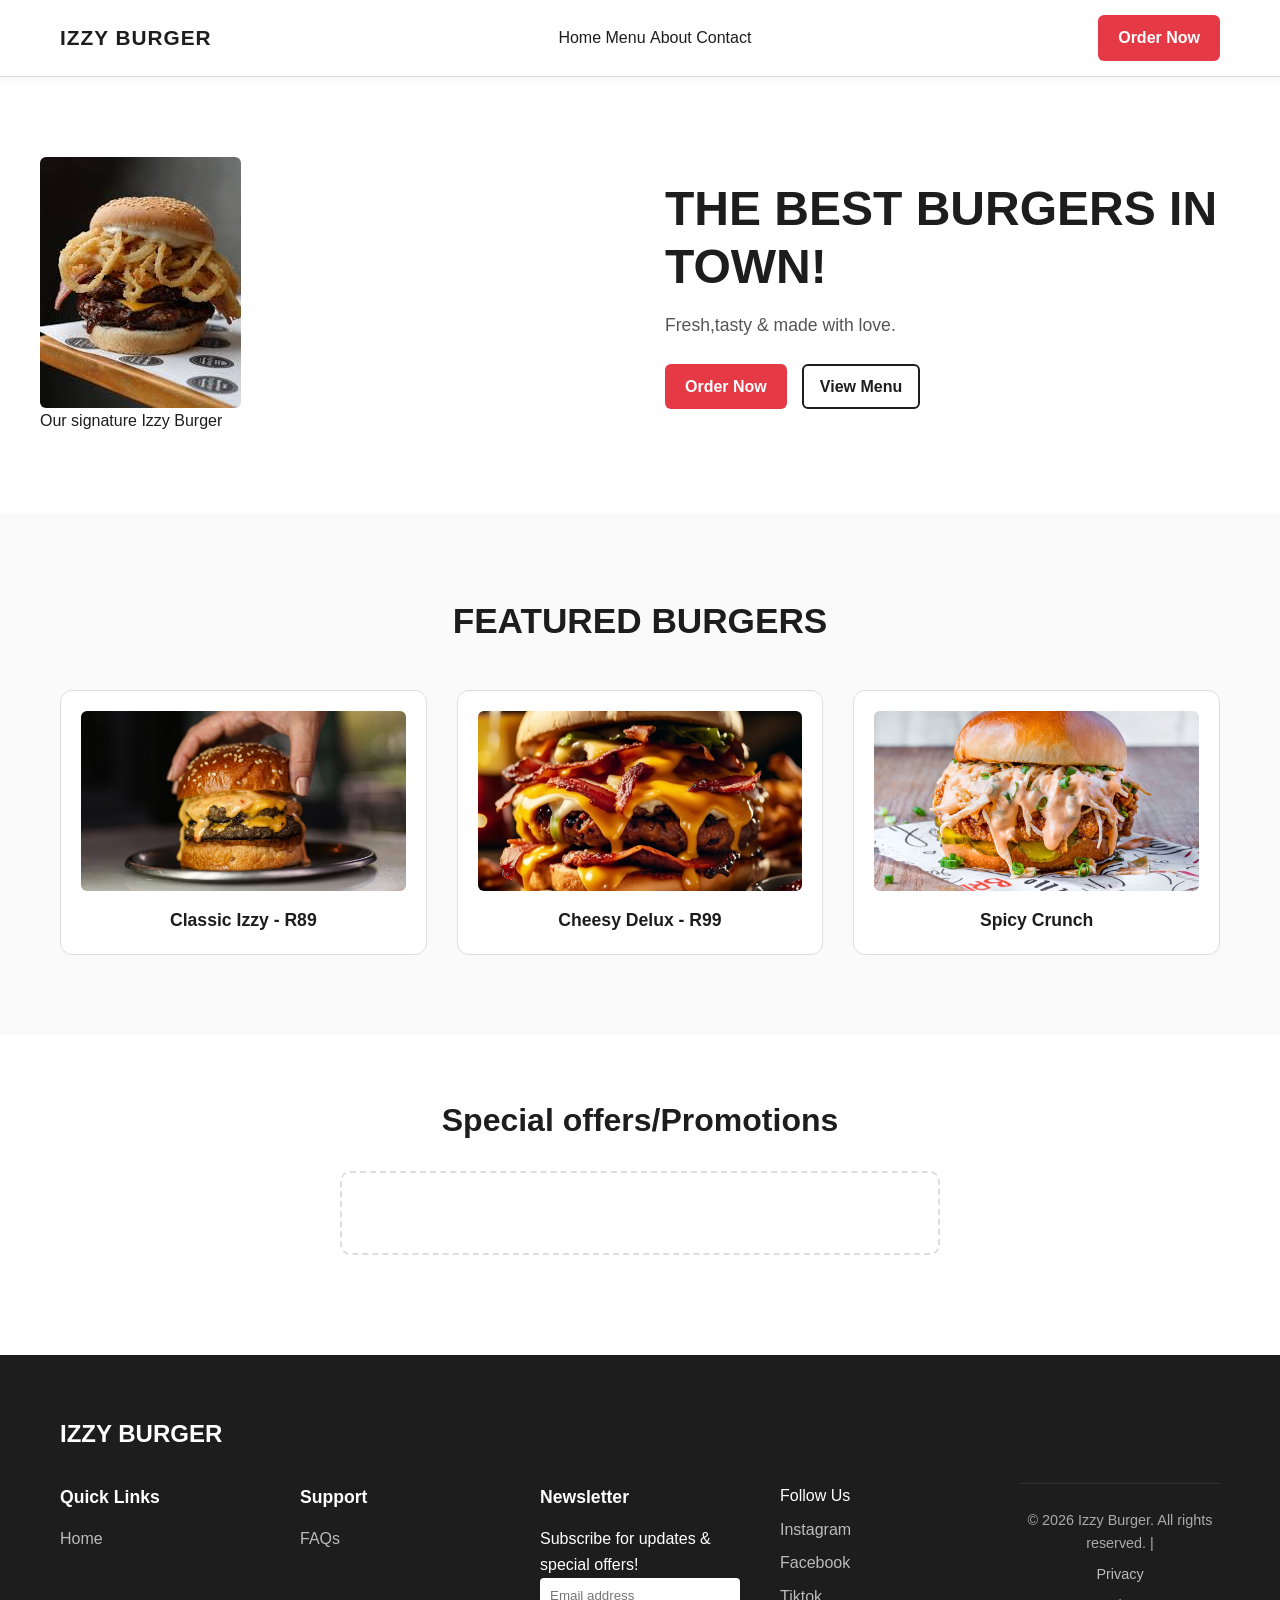
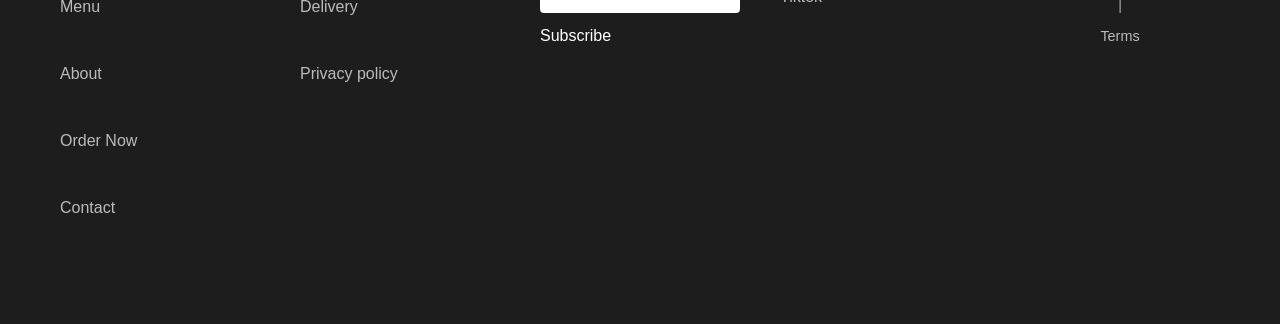
<file: index.html>
<!DOCTYPE html>
<html lang="en">
<head>
    <meta charset="UTF-8">
    <meta name="viewport" content="width=device-width, initial-scale=1.0">
    <title>Home | Izzy Burger</title>
    <link rel="stylesheet" href="css/style.css">
</head>
<body>
    <!-- Header contains site logo and main navigation -->
    <header>
        <div class = "nav-wrap container">
            <!-- Conmany name/ logo area -->
             <span class = "logo"> IZZY BURGER </span>
             <nav>
            <ul>
                <!-- Main navigation links to all pages -->
                <a href="index.html">Home</a>
                <a href="menu.html">Menu</a>
                <a href="about.html">About</a>
                <a href="contact.html">Contact</a>
            </nav>
                <a href="ordernow.html" class="btn btn-red">Order Now</a>
            </ul>
        </div>
    </header>
    <!-- Main content of homepage -->
    <main>
        <section class="hero container">
            <figure class="hero-img">
                <img src="Images/signatureburger.jpg" alt="Signature burger image">
                <figcaption>Our signature Izzy Burger </figcaption>
            </figure>
            <div class="hero-text">
            <h1>THE BEST BURGERS IN TOWN!</h1>
            <P>Fresh,tasty & made with love.</P>
            <!-- Primary CTA buttons-->
                <div class="hero-buttons">
            <a href="ordernow.html" class="btn btn-red">Order Now</a>
            <a href="menu.html" class="btn btn-outline">View Menu</a>
                </div>
            </div>
        </section>

        <!-- Featured products section -->
        <section class="featured">
            <div class="container">
            <h2>FEATURED BURGERS </h2>
            <div class="grid">
            <figure class="card">
                <img src="Images/classicizzy.jpeg" alt=" Classic Izzy burger" width="200" height="150">
                <figcaption>Classic Izzy - R89 </figcaption>
            </figure>
            <figure class="card">
                <img src="Images/cheesydelux.jpg" alt="Cheesy Delux Burger" width="200" height="150">
                <figcaption>Cheesy Delux - R99</figcaption>
            </figure>
            <figure class="card">
                <img src="Images/Spicycrunch.jpg" alt="Spicy Crunch" width="200" height="150">
                <figcaption>Spicy Crunch</figcaption>
            </figure>
            </div>
            </div>
        </section>
        <section class="promotions">
            <div class="container">
            <h2>Special offers/Promotions</h2>
            <div class="banner-box"></div>
            </div>
        </section>
    </main>
    <footer>
        <div class="container">
        <h2>IZZY BURGER</h2>
        <div class="footer-grid">
        <div>
            <h3>Quick Links</h3>
            <a href="index.html">Home</a><br>
            <a href="menu.html">Menu</a><br>
            <a href="about.html">About</a><br>
            <a href="ordernow.html">Order Now</a><br>
            <a href="contact.html">Contact</a><br>
        </div>
        <!--Customer support links-->
        <div>
            <h3>Support</h3>
            <a href="#">FAQs</a><br>
            <a href="#">Delivery</a><br>
            <a href="#">Privacy policy</a>
        </div>
        <!--Newsletter signup form-->
        <div>
            <h3>Newsletter</h3>
            <p>Subscribe for updates & special offers! </p>
            <form>
                <input type="email" placeholder="Email address">
                <buuton>Subscribe</buuton>
            </form>
        </div>
        <div>
            <!--Social media links-->
            <p>Follow Us</p>
            <a href="#">Instagram</a>
            <a href="#">Facebook</a>
            <a href="#">Tiktok</a>
        </div>
        <!--Copyright and legal links-->
        <div class="footer-bottom">
        <p>&copy; 2026 Izzy Burger. All rights reserved. | <a href="#">Privacy</a> | <a href="#">Terms</a></p>
        </div>
        </div>
    </footer>
    <script src="js/script.js"></script>
</body>
</html>
</file>
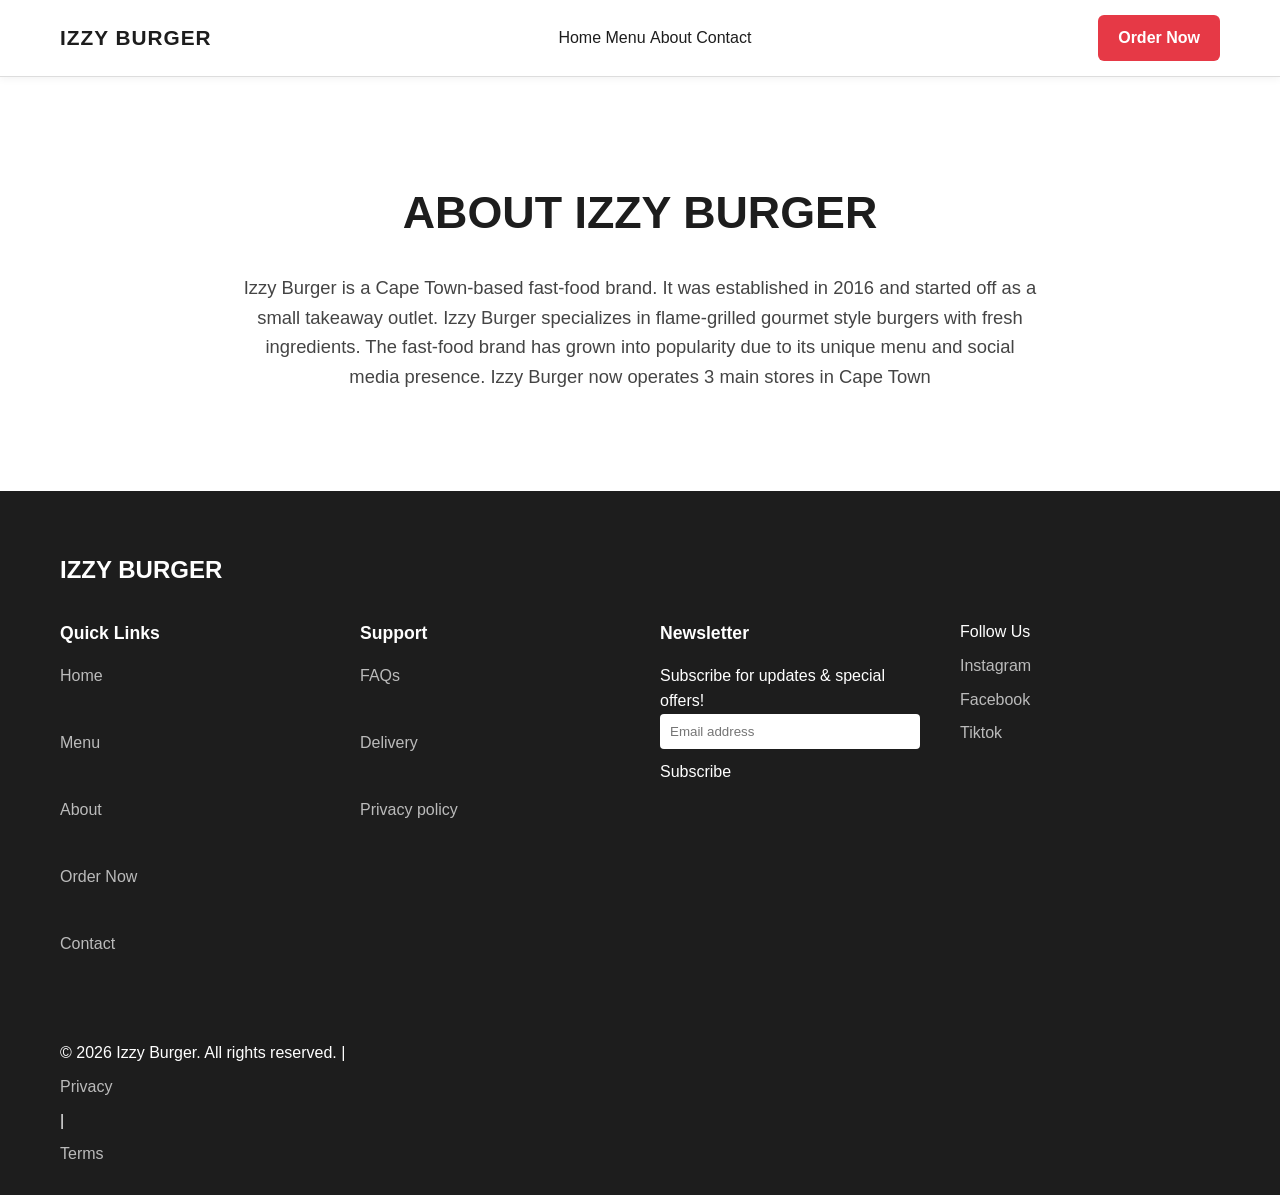
<file: about.html>
<!DOCTYPE html>
<html lang="en">
<head>
    <meta charset="UTF-8">
    <meta name="viewport" content="width=device-width, initial-scale=1.0">
    <title>About | Izzy Burger</title>
   <link rel="stylesheet" href="css/style.css">
</head>
<body>
    <header>
        <div class="nav-wrap container">
            <span class="logo">IZZY BURGER</span>
        <nav>
            <ul>
    <a href="index.html">Home</a>
    <a href="menu.html">Menu</a>
    <a href="about.html">About</a>
    <a href="contact.html">Contact</a>
        </nav>
    <a href="ordernow.html" class="btn btn-red">Order Now</a>
            </ul>
        </div>
    </header>
    <main>
        <section class="about-section">
            <div class="container">
        <h1>ABOUT IZZY BURGER</h1>
        <p>Izzy Burger is a Cape Town-based fast-food brand. It was established in 2016 and started off as a small takeaway outlet. Izzy Burger specializes in flame-grilled gourmet style burgers with fresh ingredients. The fast-food brand has grown into popularity due to its unique menu and social media presence. Izzy Burger now operates 3 main stores in Cape Town</p>
            </div>
        </section>
    </main>
    <!--Site footer-consistent across all pages -->
    <footer>
        <div class="container">
        <h2>IZZY BURGER</h2>
        <div class="footer-grid">
        <div>
            <h3>Quick Links</h3>
            <a href="index.html">Home</a><br>
            <a href="menu.html">Menu</a><br>
            <a href="about.html">About</a><br>
            <a href="ordernow.html">Order Now</a><br>
            <a href="contact.html">Contact</a><br>
        </div>
        <!--Customer support links-->
        <div>
            <h3>Support</h3>
            <a href="#">FAQs</a><br>
            <a href="#">Delivery</a><br>
            <a href="#">Privacy policy</a>
        </div>
        <!--Newsletter signup form-->
        <div>
            <h3>Newsletter</h3>
            <p>Subscribe for updates & special offers! </p>
            <form>
                <input type="email" placeholder="Email address">
                <buuton>Subscribe</buuton>
            </form>
        </div>
        <div>
            <!--Social media links-->
            <p>Follow Us</p>
            <a href="#">Instagram</a>
            <a href="#">Facebook</a>
            <a href="#">Tiktok</a>
        </div>
        </div>
        <!--Copyright and legal links-->
        <p>&copy; 2026 Izzy Burger. All rights reserved. | <a href="#">Privacy</a> | <a href="#">Terms</a></p>
        </div>
    </div>
    </footer>
    <script src="js/script.js"></script>
</body>
</html>
</file>
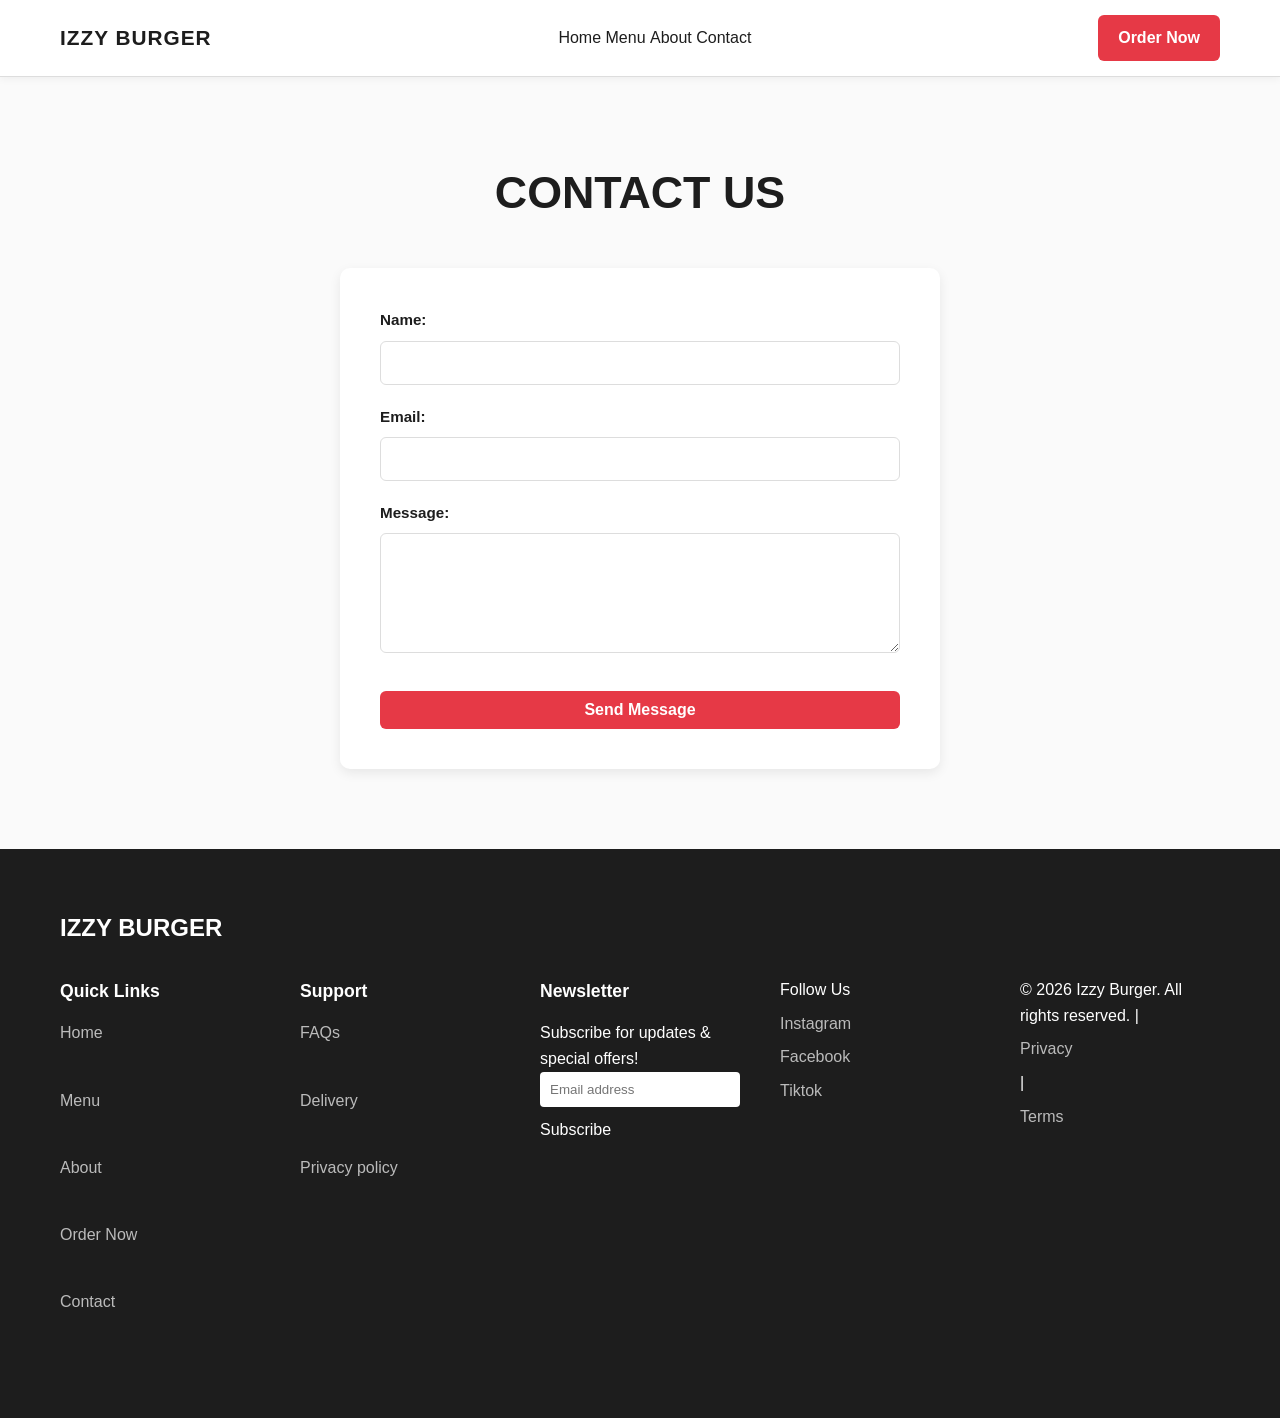
<file: contact.html>
<!DOCTYPE html>
<html lang="en">
<head>
    <meta charset="UTF-8">
    <meta name="viewport" content="width=device-width, initial-scale=1.0">
    <title>Contact | Izzy Burger</title>
   <link rel="stylesheet" href="css/style.css">
</head>
<body>
    <header>
        <div class="nav-wrap container">
            <span class="logo">IZZY BURGER</span>
        <nav>
            <ul>
                <a href="index.html">Home</a>
                <a href="menu.html">Menu</a>
                <a href="about.html">About</a>
                <a href="contact.html">Contact</a>
        </nav>
                <a href="ordernow.html" class="btn btn-red">Order Now</a>
            </ul>
        </div>
    </header>
    <main>
        <section class="contact-section">
            <div class="container">
        <h1>CONTACT US</h1>
        <form class="contact-form">
            <div class="form-group">
            <label for="name">Name:</label>
            <input type="text" id="name" name="email"><br>
            </div>
            <div class="form-group">
            <label for="email">Email:</label>
            <input type="email" id="email" name="email"><br>
            </div>
            <div class="form-group">
            <label for="message">Message:</label>
            <textarea id="message" name="message" required></textarea><br>
            </div>
            <button type="submit" class="btn btn-red btn-submit">Send Message</button>
        </form>
        </div>
        </section>
    </main>
    <!--Site footer-consistent across all pages -->
    <footer>
        <div class="container">
        <h2>IZZY BURGER</h2>
        <div class="footer-grid">
        <div>
            <h3>Quick Links</h3>
            <a href="index.html">Home</a><br>
            <a href="menu.html">Menu</a><br>
            <a href="about.html">About</a><br>
            <a href="ordernow.html">Order Now</a><br>
            <a href="contact.html">Contact</a><br>
        </div>
        <!--Customer support links-->
        <div>
            <h3>Support</h3>
            <a href="#">FAQs</a><br>
            <a href="#">Delivery</a><br>
            <a href="#">Privacy policy</a>
        </div>
        <!--Newsletter signup form-->
        <div>
            <h3>Newsletter</h3>
            <p>Subscribe for updates & special offers! </p>
            <form>
                <input type="email" placeholder="Email address">
                <buuton>Subscribe</buuton>
            </form>
        </div>
        <div>
            <!--Social media links-->
            <p>Follow Us</p>
            <a href="#">Instagram</a>
            <a href="#">Facebook</a>
            <a href="#">Tiktok</a>
        </div>
        <!--Copyright and legal links-->
        <p>&copy; 2026 Izzy Burger. All rights reserved. | <a href="#">Privacy</a> | <a href="#">Terms</a></p>
        </div>
        </div>
    </footer>
    <script src="js/script.js"></script>
</body>
</html>
</file>
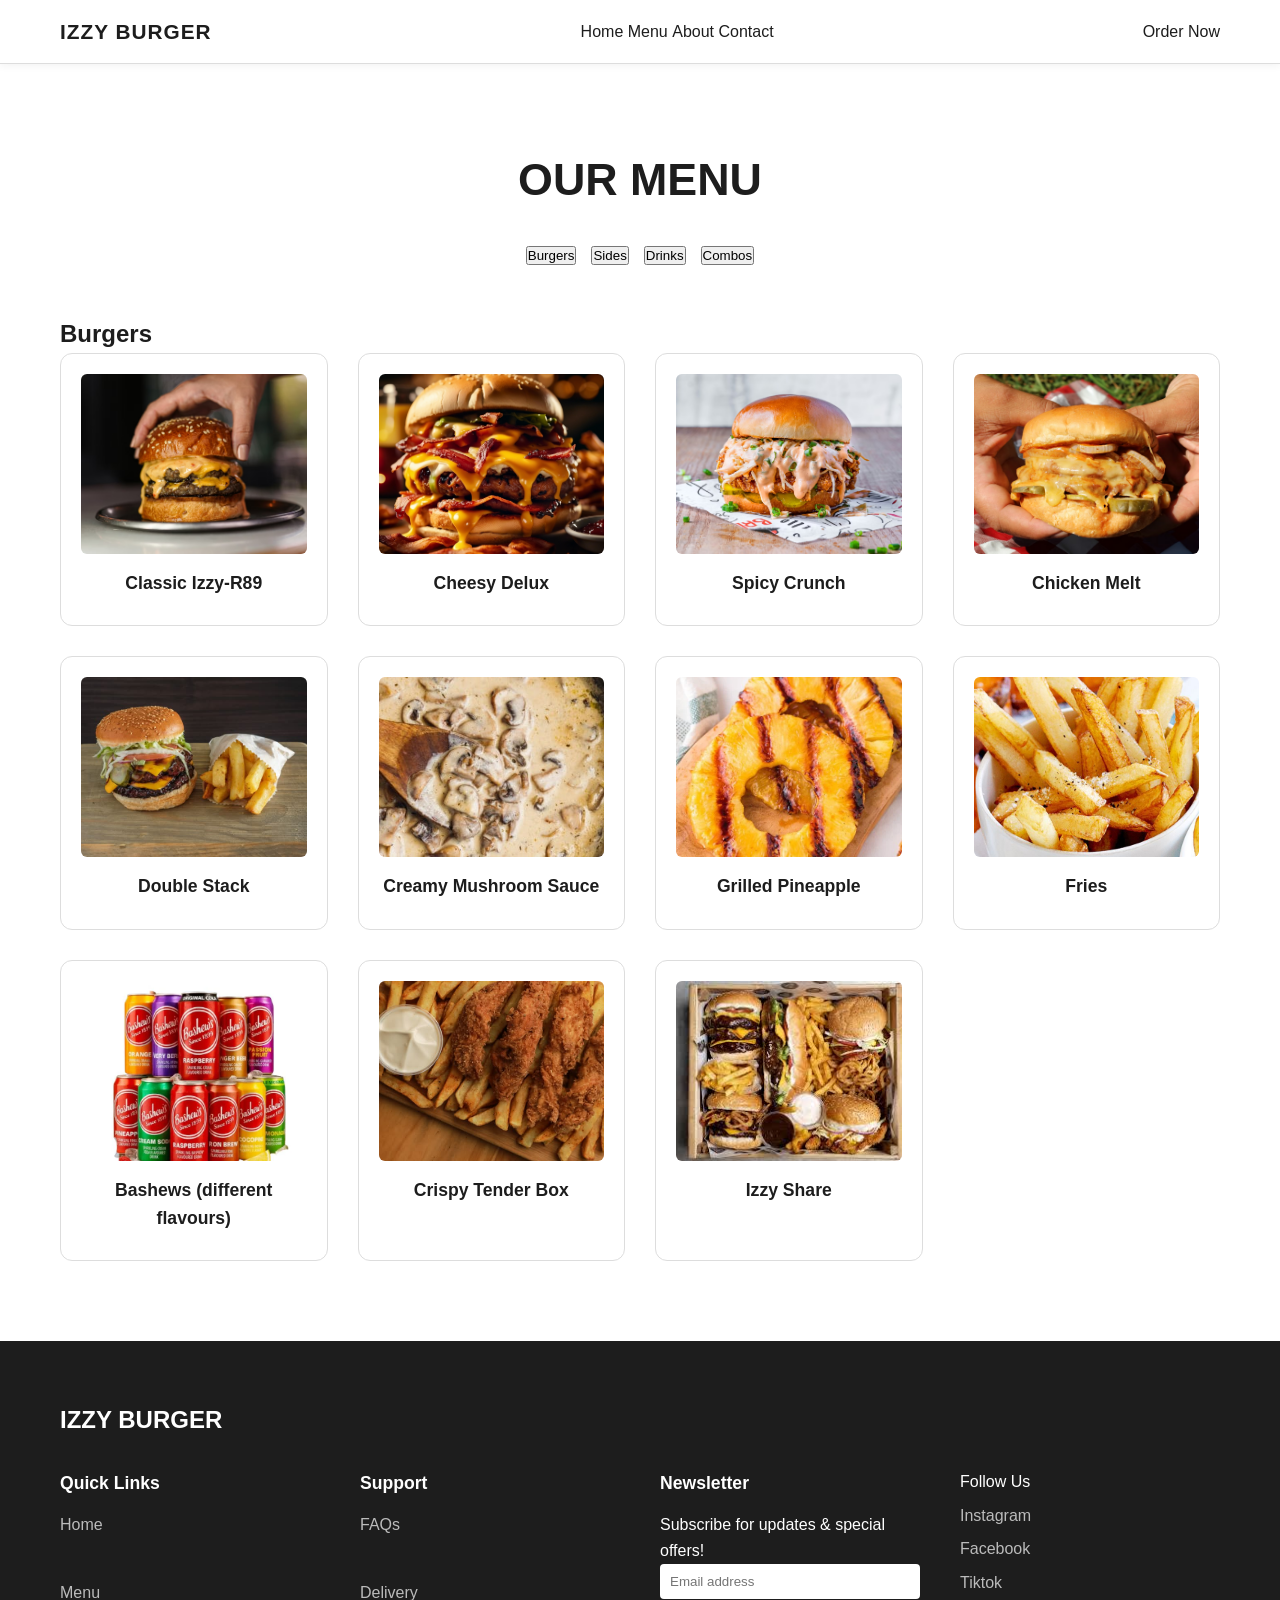
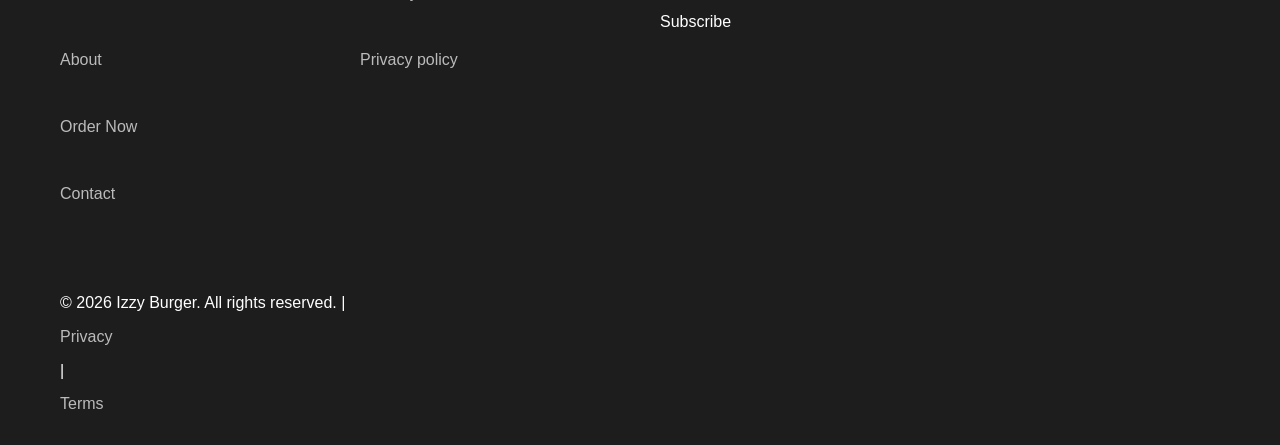
<file: menu.html>
<!DOCTYPE html>
<html lang="en">
<head>
    <meta charset="UTF-8">
    <meta name="viewport" content="width=device-width, initial-scale=1.0">
    <title>Menu | Izzy Burger</title>
    <link rel="stylesheet" href="css/style.css">
</head>
<body>
    <!--Site header with navigations-same on all pages-->
    <header>
        <div class="nav-wrap container">
            <span class="logo">IZZY BURGER</span>
        <nav>
            <ul>
                <a href="index.html">Home</a>
                <a href="menu.html">Menu</a>
                <a href="about.html">About</a>
                <a href="contact.html">Contact</a>
        </nav>
                <a href="ordernow.html">Order Now</a>
            </ul>
        </div>
    </header>
    <!--Main menu content -->
    <main>
        <section class="menu-section">
            <div class="container">
        <h1>OUR MENU</h1>
        <!--Category filter buttons-JS functionality to be added later-->
        <div class="filter-buttons">
        <button>Burgers</button>
        <button>Sides</button>
        <button>Drinks</button>
        <button>Combos</button>
        </div>
        <!--Grid of menu items with images, names and prices -->
        <section>
            <h2>Burgers</h2>
            <ul>
                <div class="menu-grid">
                <figure class="menu-card">
                    <img src="Images/classicizzy.jpeg" alt="Classic Izzy" width="200" height="150">
                    <figcaption>Classic Izzy-R89</figcaption>
                </figure>
                <figure class="menu-card">
                    <img src="Images/cheesydelux.jpg" alt="Cheesy Delux" width="200" height="150">
                    <figcaption>Cheesy Delux</figcaption>
                </figure>
                <figure class="menu-card">
                    <img src="Images/Spicycrunch.jpg" alt="Spicy Crunch" width="200" height="150">
                    <figcaption>Spicy Crunch</figcaption>
                </figure>
                <figure class="menu-card">
                    <img src="Images/chickenmelt.jpg" alt="Chicken melt" width="200" height="150">
                    <figcaption>Chicken Melt</figcaption>
                </figure>
                <figure class="menu-card">
                    <img src="Images/doublestack.jpeg" alt="Double Stack" width="200" height="150">
                    <figcaption>Double Stack</figcaption>
                </figure>
                <figure class="menu-card">
                    <img src="Images/creamymushroomsauce.jpg" alt="Creamy Mushroom Sauce" width="200" height="150">
                    <figcaption>Creamy Mushroom Sauce</figcaption>
                </figure>
                <figure class="menu-card">
                    <img src="Images/GrilldPineapple.webp" alt="Grilled Pineapple" alt="Pineaplle" width="200" height="150">
                    <figcaption>Grilled Pineapple</figcaption>
                </figure>
                <figure class="menu-card">
                    <img src="Images/fries.jpeg" alt="Fries" width="200" height="150">
                    <figcaption>Fries</figcaption>
                </figure>
                <figure class="menu-card">
                    <img src="Images/Bashews.webp" alt="Bashews" width="200" height="150">
                    <figcaption>Bashews (different flavours)</figcaption>
                </figure>
                <figure class="menu-card">
                    <img src="Images/Crispy tender box.jpeg" alt="Crispy tender box" width="200" height="150">
                    <figcaption>Crispy Tender Box</figcaption>
                </figure>
                <figure class="menu-card">
                    <img src="Images/Izzyshare.jpg" alt="Izzy Share" width="200" height="150">
                    <figcaption>Izzy Share</figcaption>
                </figure>
                </div>
            </div>
            </ul>
        </section>
    </main>
    <!--Site footer-consistent across all pages -->
    <footer>
        <div class="container">
        <h2>IZZY BURGER</h2>
        <div class="footer-grid">
        <div>
            <h3>Quick Links</h3>
            <a href="index.html">Home</a><br>
            <a href="menu.html">Menu</a><br>
            <a href="about.html">About</a><br>
            <a href="ordernow.html">Order Now</a><br>
            <a href="contact.html">Contact</a><br>
        </div>
        <!--Customer support links-->
        <div>
            <h3>Support</h3>
            <a href="#">FAQs</a><br>
            <a href="#">Delivery</a><br>
            <a href="#">Privacy policy</a>
        </div>
        <!--Newsletter signup form-->
        <div>
            <h3>Newsletter</h3>
            <p>Subscribe for updates & special offers! </p>
            <form>
                <input type="email" placeholder="Email address">
                <buuton>Subscribe</buuton>
            </form>
        </div>
        <div>
            <!--Social media links-->
            <p>Follow Us</p>
            <a href="#">Instagram</a>
            <a href="#">Facebook</a>
            <a href="#">Tiktok</a>
        </div>
        </div>
        <!--Copyright and legal links-->
        <p>&copy; 2026 Izzy Burger. All rights reserved. | <a href="#">Privacy</a> | <a href="#">Terms</a></p>
        </div>
        </div>
    </footer>
    <script src="js/script.js"></script>
</body>
</html>
</file>
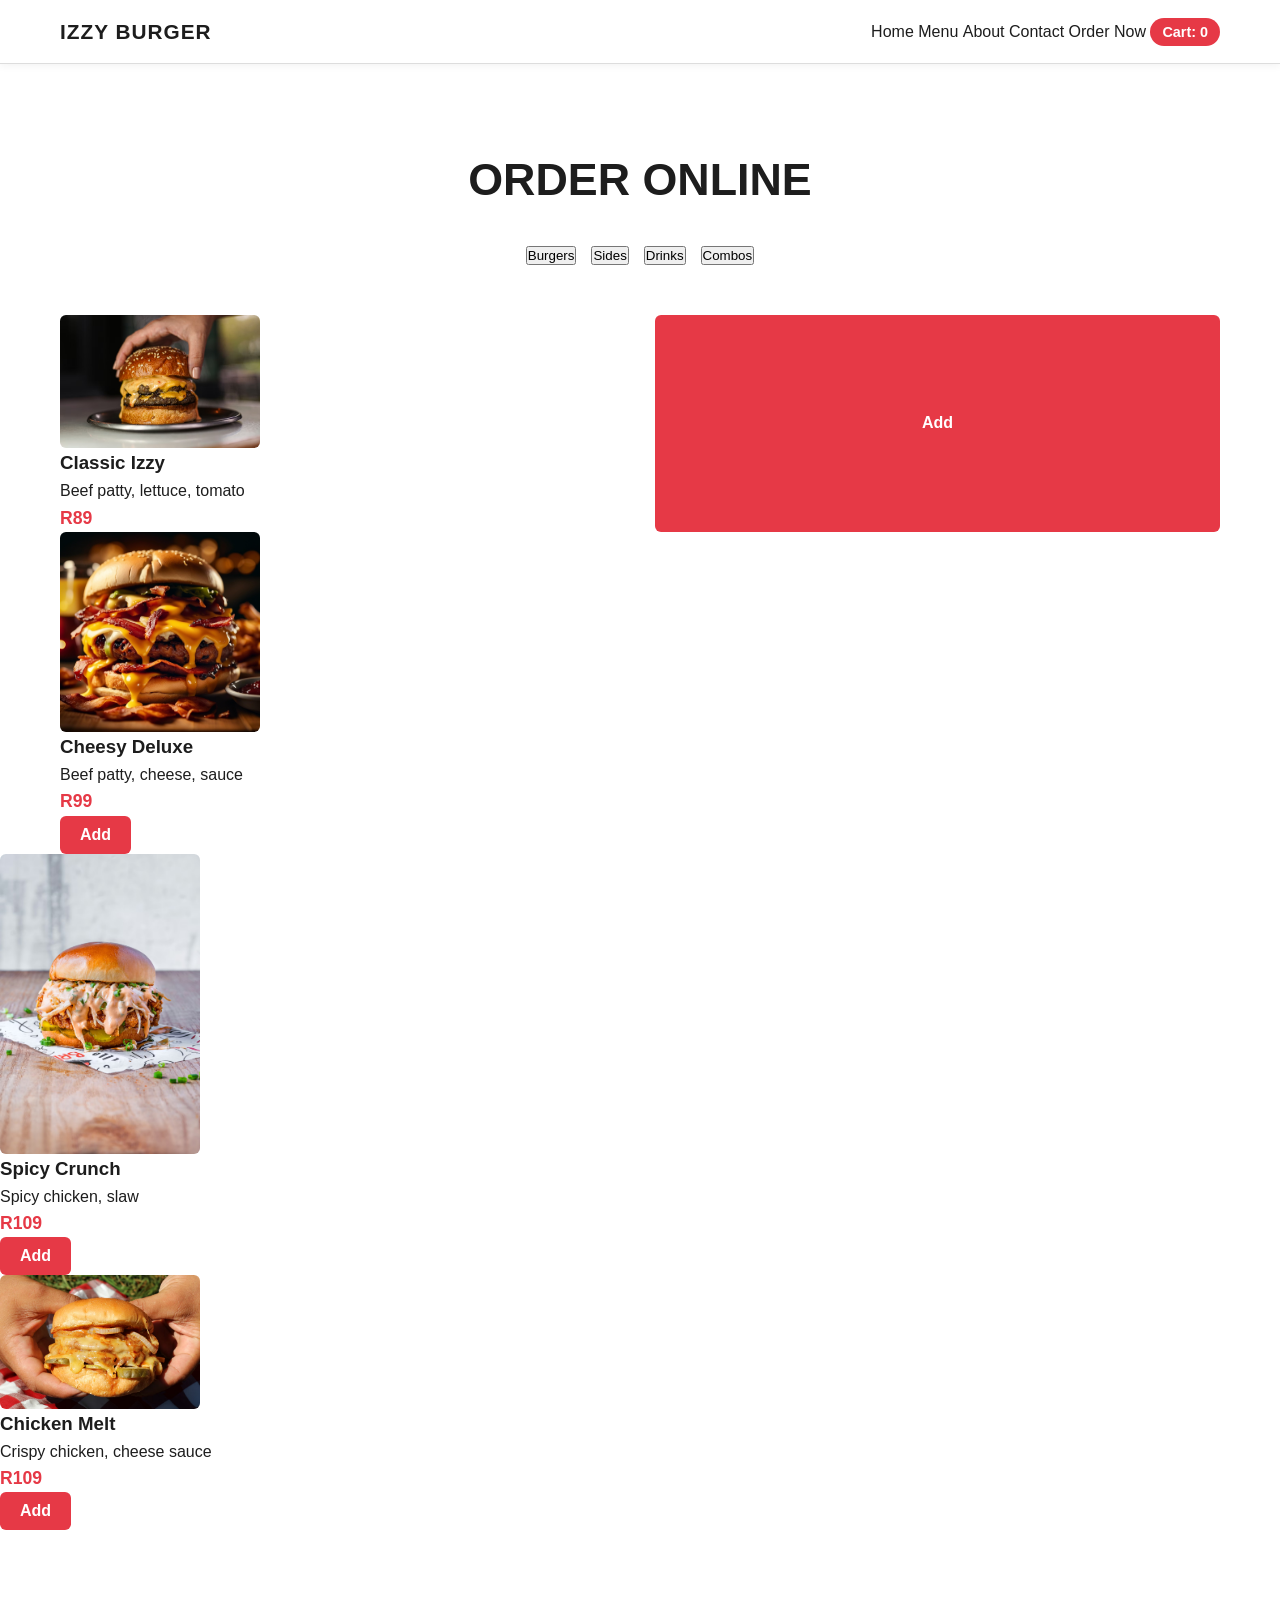
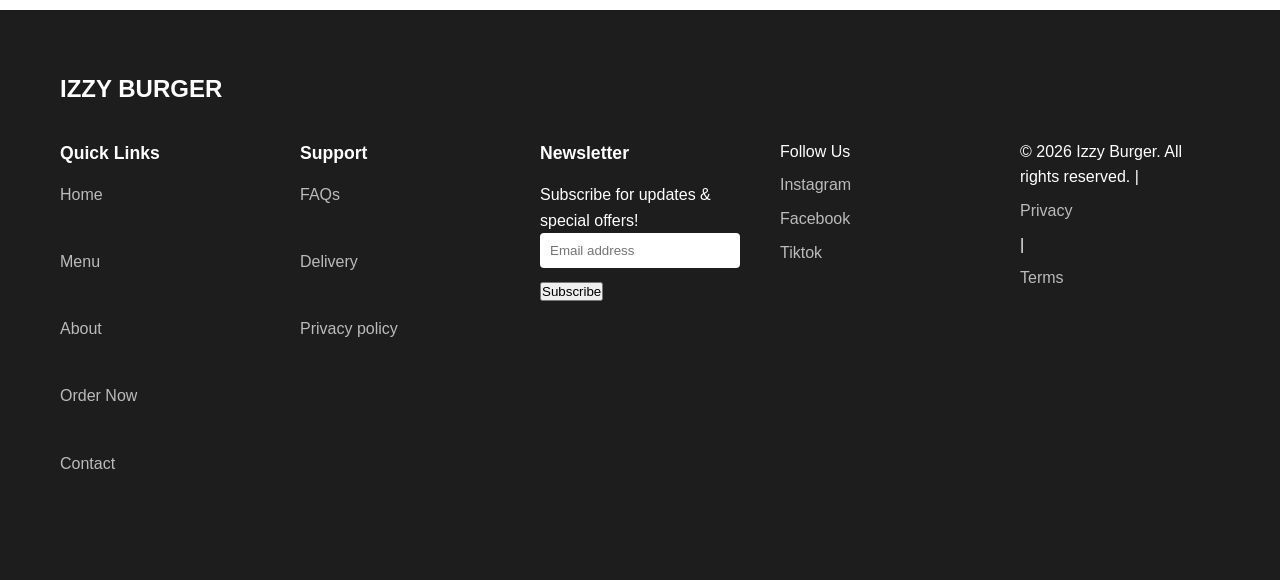
<file: ordernow.html>
<!DOCTYPE html>
<html lang="en">
<head>
    <meta charset="UTF-8">
    <meta name="viewport" content="width=device-width, initial-scale=1.0">
    <title>Order Now | Izzy Burger</title>
    <link rel="stylesheet" href="css/style.css">
</head>
<body>
    <!--Header with nav and cart indicator-->
    <header>
        <div class="nav-wrap container">
            <span class="logo">IZZY BURGER</span>
        <nav>
            <ul>
                 <a href="index.html">Home</a>
                <a href="menu.html">Menu</a>
                 <a href="about.html">About</a>
                <a href="contact.html">Contact</a>
                <a href="ordernow.html">Order Now</a>
                <!--Cart shows number of items- JS will update this-->
                <span class="cart">Cart:0</span>
            </ul>
        </nav>
        </div>
    </header>
    <!--Order page main content-->
    <main>
        <section class="order-section">
            <div class="container">
        <h1> ORDER ONLINE </h1>
        <!--Product category tabs-->
        <div class="category-tabs">
            <button>Burgers</button>
            <button>Sides</button>
            <button>Drinks</button>
            <button>Combos</button>
        </div>
        <!--Product listing-each item has image,description,price,add button-->
        <section>
            <div class="product-grid">
            <figure>
                <div class=".product-card">
                <img src="Images/classicizzy.jpeg" alt="Classic Izzy" width="200" height="150">
                <figcaption>
                <h3>Classic Izzy</h3>
                <p>Beef patty, lettuce, tomato</p>
                <div class="price">R89</div>
                </figcaption>
            </figure>
                <button class="btn btn-red .btn-add">Add</button>
            </div>

            <figure>
                <div class=".product-card">
                <img src="Images/cheesydelux.jpg" alt="Cheesy Deluxe" width="200" height="150">
                <figcaption>
                <h3>Cheesy Deluxe</h3>
                <p>Beef patty, cheese, sauce</p>
                <div class="price">R99</div>
                </figcaption>
            </figure>
                <button class="btn btn-red .btn-add">Add</button>
                </div>

            <figure>
                <div class=".product-cart">
                <img src="Images/Spicycrunch.jpg" alt="Spicy Crunch" width="200" height="150">
                <figcaption>
                <h3>Spicy Crunch</h3>
                <p>Spicy chicken, slaw</p>
                <div class="price">R109</div>
                </figcaption>
            </figure>
                <button class="btn btn-red .btn-add">Add</button>
            </div>

            <figure>
                <div class=".product-cart">
                <img src="Images/chickenmelt.jpg" alt="Chicken Melt" width="200" height="150">
                <figcaption>
                    <h3>Chicken Melt</h3>
                    <p>Crispy chicken, cheese sauce</p>
                    <div class="price">R109</div>
                </figcaption>
            </figure>
            <button class="btn btn-red .btn-add">Add</button>
                </div>
            </div>
        </div>
        </section>
    </main>
    <!--Site footer-consistent across all pages -->
    <footer>
        <div class="container">
        <h2>IZZY BURGER</h2>
        <div class="footer-grid">
        <div>
            <h3>Quick Links</h3>
            <a href="index.html">Home</a><br>
            <a href="menu.html">Menu</a><br>
            <a href="about.html">About</a><br>
            <a href="ordernow.html">Order Now</a><br>
            <a href="contact.html">Contact</a><br>
        </div>
        <!--Customer support links-->
        <div>
            <h3>Support</h3>
            <a href="#">FAQs</a><br>
            <a href="#">Delivery</a><br>
            <a href="#">Privacy policy</a>
        </div>
        <!--Newsletter signup form-->
        <div>
            <h3>Newsletter</h3>
            <p>Subscribe for updates & special offers! </p>
            <form>
                <input type="email" placeholder="Email address">
                <button>Subscribe</button>
            </form>
        </div>
        <div>
            <!--Social media links-->
            <p>Follow Us</p>
            <a href="#">Instagram</a>
            <a href="#">Facebook</a>
            <a href="#">Tiktok</a>
        </div>
        <!--Copyright and legal links-->
        <p>&copy; 2026 Izzy Burger. All rights reserved. | <a href="#">Privacy</a> | <a href="#">Terms</a></p>
        </div>
        </div>
    </footer>
    <script src="js/script.js"></script>
</body>
</html>
</file>
<file: css/style.css>
/* ===== IZZY BURGER - GLOBAL STYLESHEET ===== */

/* ===== CSS VARIABLES ===== */
    :root {
        --red: #e63946;
        --black: #1d1d1d;
        --white: #ffffff;
        --border-gray: #ddd;
        --light-gray: #fafafa;
    }

/* ===== RESET ===== */
    * { margin: 0; padding: 0; box-sizing: border-box; }

    body {
        font-family: Arial, Helvetica, sans-serif;
        color: var(--black);
        background: var(--white);
        line-height: 1.6;
    }

    a { text-decoration: none; color: inherit; }
    img { max-width: 100%; height: auto; display: block; border-radius: 6px; }

/* ===== LAYOUT ===== */
    .container { max-width: 1200px; margin: 0 auto; padding: 0 20px; }

/* ===== HEADER ===== */
    header {
        border-bottom: 1px solid var(--border-gray);
        padding: 15px 0;
        position: sticky;
        top: 0;
        background: var(--white);
        z-index: 100;
        box-shadow: 0 2px 8px rgba(0,0,0,0.05);
    }

    .nav-wrap {
        display: flex;
        justify-content: space-between;
        align-items: center;
        gap: 20px;
        }
    .logo { font-weight: bold; font-size: 1.3rem; letter-spacing: 1px; }
    nav { display: flex; gap: 30px; align-items: center; }
    nav a { font-weight: 500; transition: color 0.2s; }
    nav a:hover { color: var(--red); }

    .cart {
        background: var(--red);
        color: var(--white);
        padding: 6px 12px;
        border-radius: 20px;
        font-weight: bold;
        font-size: 0.9rem;
    }

/* ===== BUTTONS ===== */
    .btn {
        padding: 10px 20px;
        border-radius: 6px;
        font-weight: bold;
        display: inline-block;
        transition: all 0.2s ease;
        cursor: pointer;
        border: none;
        font-family: inherit;
        font-size: 1rem;
    }
    .btn-red { background: var(--red); color: var(--white); }
    .btn-red:hover { opacity: 0.9; transform: translateY(-2px); }
    .btn-outline {
        background: transparent;
        border: 2px solid var(--black);
        color: var(--black);
        padding: 8px 16px;
    }
    .btn-outline:hover { background: var(--black); color: var(--white); }

/* ===== FOOTER ===== */
    footer {
        background: var(--black);
        color: var(--white);
        padding: 60px 0 20px;
    }
    footer h2 { margin-bottom: 30px; font-size: 1.5rem; }
    .footer-grid {
        display: grid;
        grid-template-columns: repeat(auto-fit, minmax(200px, 1fr));
        gap: 40px;
        margin-bottom: 50px;
    }
    footer h3 { margin-bottom: 15px; font-size: 1.1rem; }
    footer a { color: #bbb; display: block; margin: 8px 0; transition: color 0.2s; }
    footer a:hover { color: var(--white); }
    footer input[type="email"] {
        padding: 10px;
        width: 100%;
        margin-bottom: 10px;
        border: none;
        border-radius: 4px;
        font-family: inherit;
    }

    .footer-bottom {
        text-align: center;
        border-top: 1px solid #333;
        padding-top: 25px;
        font-size: 0.9rem;
        color: #aaa;
    }

/* ===== HOME PAGE ===== */
    .hero {
        display: flex;
        gap: 50px;
        align-items: center;
        padding: 80px 0;
        flex-wrap: wrap;
    }
    .hero-img { flex: 1; min-width: 300px; }
    .hero-text { flex: 1; min-width: 300px; }
    .hero-text h1 { font-size: 3rem; line-height: 1.2; margin-bottom: 15px; }
    .hero-text p { font-size: 1.1rem; margin-bottom: 25px; color: #555; }
    .hero-buttons { display: flex; gap: 15px; flex-wrap: wrap; }
    .featured {
        padding: 80px 0;
        background: var(--light-gray);
    }
    .featured h2 { text-align: center; font-size: 2.2rem; margin-bottom: 40px; }
    .grid {
        display: grid;
        grid-template-columns: repeat(auto-fit, minmax(250px, 1fr));
        gap: 30px;
    }
    .card {
        border: 1px solid var(--border-gray);
        border-radius: 12px;
        padding: 20px;
        text-align: center;
        background: var(--white);
        transition: transform 0.3s ease, box-shadow 0.3s ease;
    }

    .card:hover { transform: translateY(-6px); box-shadow: 0 8px 20px rgba(0,0,0,0.12); }
    .card img { height: 180px; object-fit: cover; margin-bottom: 15px; width: 100%; }
    .card figcaption { font-weight: bold; font-size: 1.1rem; }
    .promotions {
        padding: 60px 0 100px;
        text-align: center;
    }
    .promotions h2 { font-size: 2rem; margin-bottom: 25px; }
    .banner-box {
        border: 2px dashed var(--border-gray);
        padding: 40px;
        border-radius: 10px;
        font-weight: bold;
        font-size: 1.2rem;
        background: var(--white);
        max-width: 600px;
        margin: 0 auto;
    }

/* ===== MENU + ORDER PAGES ===== */
    .menu-section, .order-section { padding: 80px 0; }
    .menu-section h1, .order-section h1 {
        font-size: 2.8rem;
        text-align: center;
        margin-bottom: 30px;
    }
    .filter-buttons, .category-tabs {
        display: flex;
        gap: 15px;
        justify-content: center;
        margin-bottom: 50px;
        flex-wrap: wrap;
    }
    .menu-grid, .product-grid {
        display: grid;
        grid-template-columns: repeat(auto-fit, minmax(250px, 1fr));
        gap: 30px;
    }
    .menu-card, .product-card {
        border: 1px solid var(--border-gray);
        border-radius: 12px;
        padding: 20px;
        text-align: center;
        background: var(--white);
        transition: transform 0.3s ease, box-shadow 0.3s ease;
    }
    .menu-card:hover, .product-card:hover {
        transform: translateY(-6px);
        box-shadow: 0 8px 20px rgba(0,0,0,0.12);
    }
    .menu-card img, .product-card img {
        height: 180px;
        object-fit: cover;
        width: 100%;
        margin-bottom: 15px;
    }
    .menu-card figcaption, .product-card h3 {
        font-weight: bold;
        font-size: 1.1rem;
        margin-bottom: 8px;
    }
    .product-card p { color: #666; font-size: 0.95rem; margin-bottom: 10px; }
    .price { font-weight: bold; font-size: 1.1rem; color: var(--red); }
    .btn-add { width: 100%; margin-top: 15px; }

/* ===== ABOUT PAGE ===== */
    .about-section { padding: 100px 0; }
    .about-section h1 { font-size: 2.8rem; margin-bottom: 25px; text-align: center; }
    .about-section p {
        font-size: 1.15rem;
        max-width: 800px;
        margin: 0 auto;
        color: #444;
        text-align: center;
    }

/* ===== CONTACT PAGE ===== */
    .contact-section { padding: 80px 0; background: var(--light-gray); }
    .contact-section h1 { font-size: 2.8rem; text-align: center; margin-bottom: 40px; }
    .contact-form {
        max-width: 600px;
        margin: 0 auto;
        background: var(--white);
        padding: 40px;
        border-radius: 10px;
        box-shadow: 0 4px 12px rgba(0,0,0,0.08);
    }
    .form-group { margin-bottom: 20px; }
    .form-group label {
        display: block;
        margin-bottom: 8px;
        font-weight: bold;
        font-size: 0.95rem;
    }
    .form-group input,
    .form-group textarea {
        width: 100%;
        padding: 12px;
        border: 1px solid var(--border-gray);
        border-radius: 6px;
        font-family: inherit;
        font-size: 1rem;
        transition: border-color 0.2s;
    }
    .form-group input:focus,
    .form-group textarea:focus {
        outline: none;
        border-color: var(--red);
    }
    .form-group textarea { resize: vertical; min-height: 120px; }
    .btn-submit { width: 100%; margin-top: 10px; }

/* ===== RESPONSIVE ===== */
    @media (max-width: 768px) {
    .hero-text h1,
    .menu-section h1,
    .order-section h1,
    .about-section h1,
    .contact-section h1 { font-size: 2.2rem; }
    nav { display: none; }
    .hero-buttons { justify-content: center; }
    .contact-form { padding: 25px; }
    }
</file>
